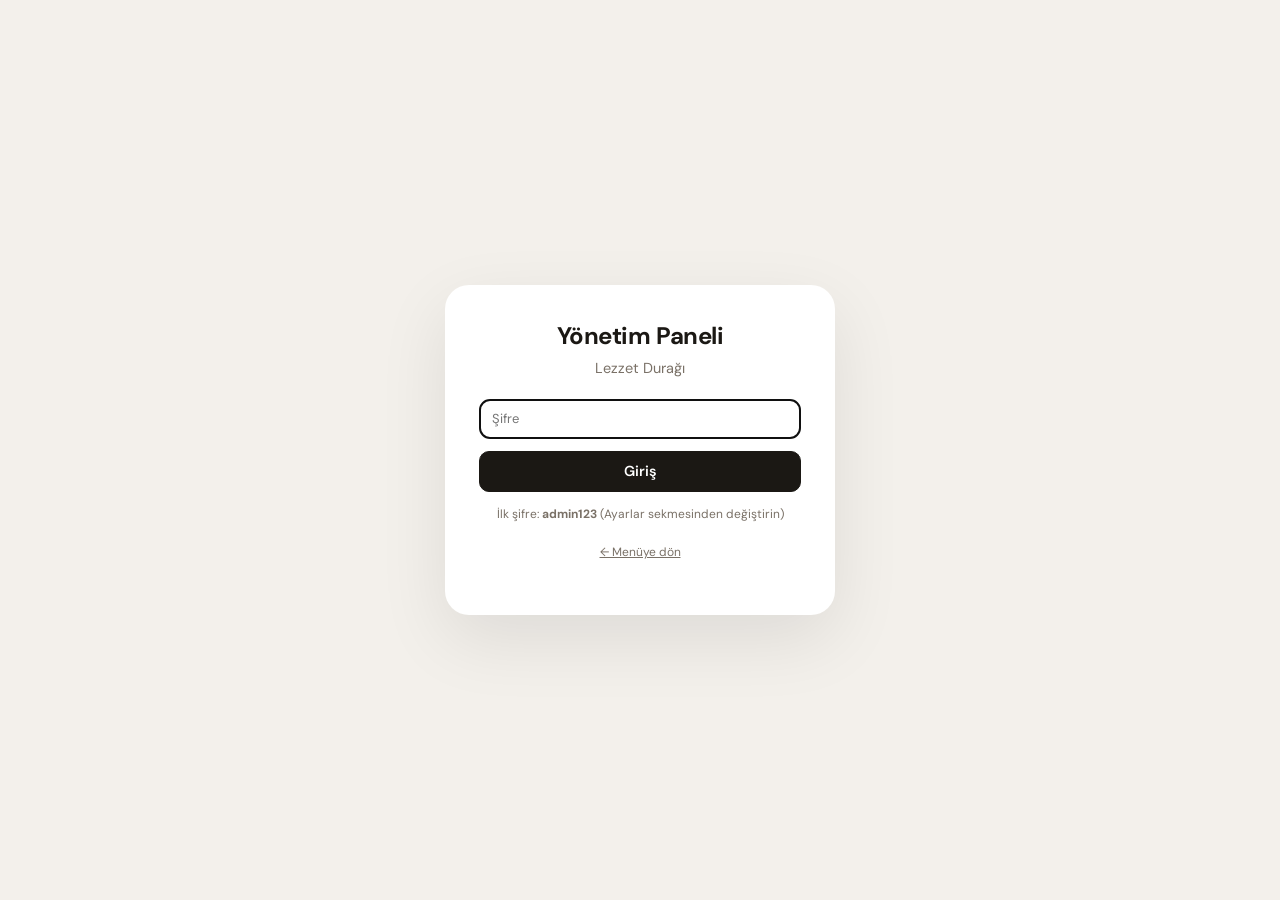
<file: admin.html>
<!doctype html>
<html lang="tr">
<head>
  <meta charset="utf-8">
  <meta name="viewport" content="width=device-width,initial-scale=1">
  <meta http-equiv="refresh" content="0; url=index.html#yonetim">
  <title>Yönetim Paneli</title>
</head>
<body>
  <script>location.replace('index.html#yonetim');</script>
  <p><a href="index.html#yonetim">Yönetim paneline git →</a></p>
</body>
</html>
</file>
